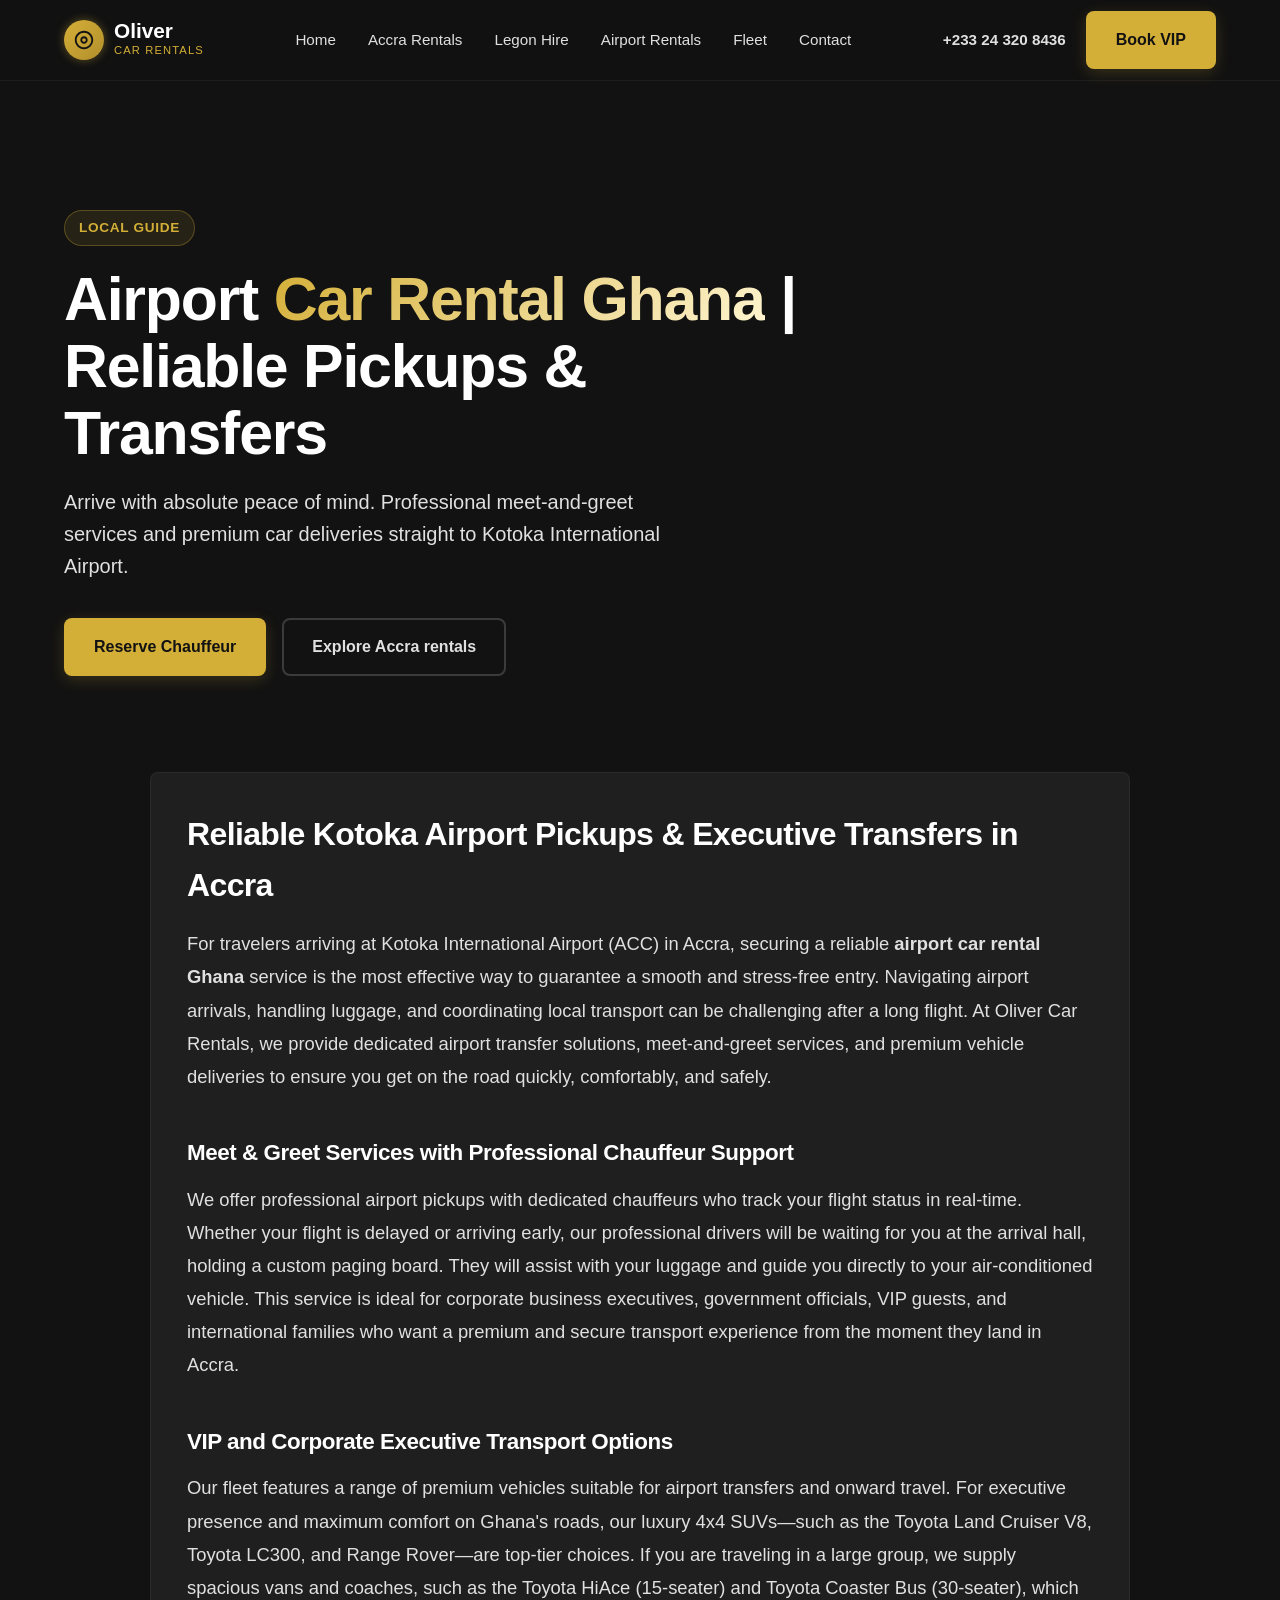
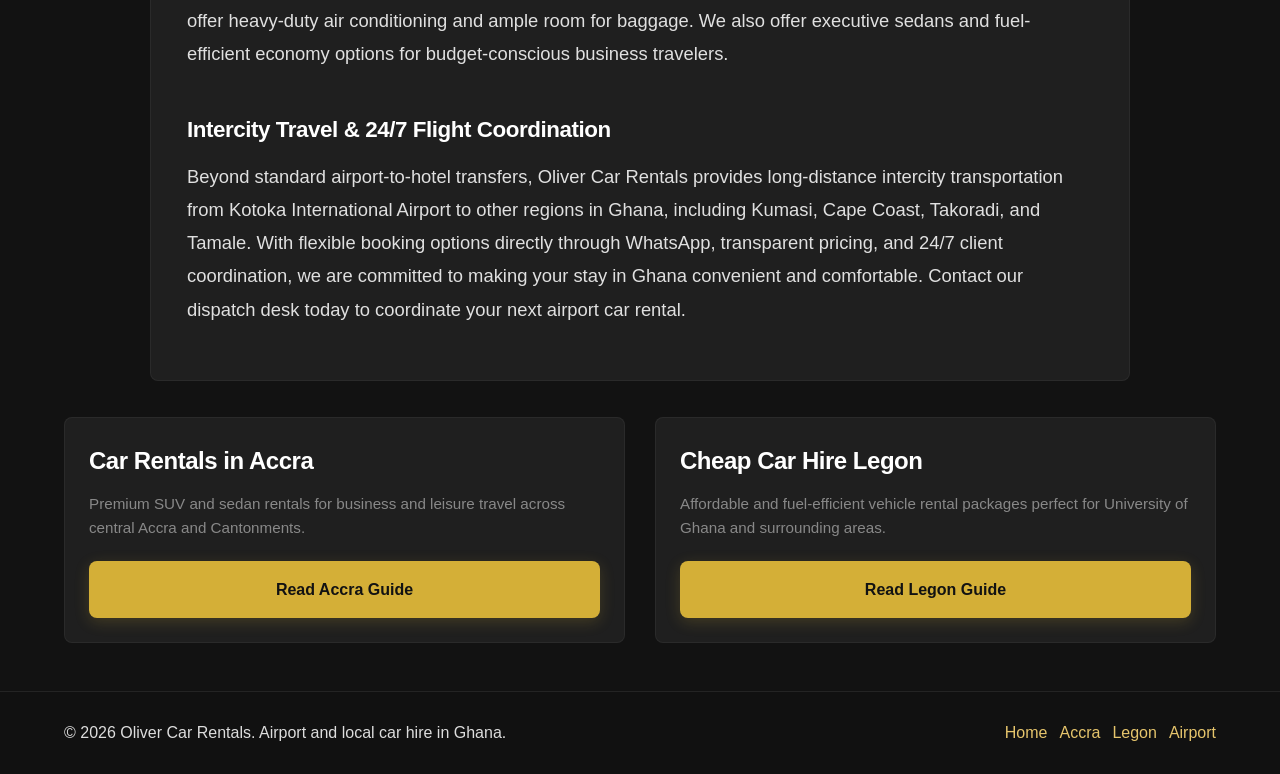
<file: airport-car-rental-ghana.html>
<!DOCTYPE html>
<html lang="en">
<head>
  <meta charset="UTF-8">
  <meta name="viewport" content="width=device-width, initial-scale=1.0">
  <title>Airport Car Rental Ghana | Airport Transfers & Pickups | Oliver Car Rentals</title>
  <meta name="description" content="Book airport car rental Ghana services. Oliver Car Rentals offers meet-and-greet airport pickups, Kotoka Airport transfers, and executive SUVs with 24/7 service.">
  <meta name="keywords" content="airport car rental Ghana, Accra airport transfer, Kotoka airport car hire, airport pickup Accra">
  <meta name="robots" content="index, follow">
  <link rel="canonical" href="https://olivercarrentals.com/airport-car-rental-ghana">
  <link rel="icon" href="https://olivercarrentals.com/favicon.png">
  <link rel="stylesheet" href="styles.css">
</head>
<body>
  <header id="header">
    <div class="nav-container">
      <a href="index.html" class="logo">
        <div class="logo-icon">
          <svg viewBox="0 0 24 24"><path d="M12 2C6.48 2 2 6.48 2 12s4.48 10 10 10 10-4.48 10-10S17.52 2 12 2zm0 18c-4.41 0-8-3.59-8-8s3.59-8 8-8 8 3.59 8 8-3.59 8-8 8zm0-12c-2.21 0-4 1.79-4 4s1.79 4 4 4 4-1.79 4-4-1.79-4-4-4zm0 6c-1.1 0-2-.9-2-2s.9-2 2-2 2 .9 2 2-.9 2-2 2z"/></svg>
        </div>
        <div class="logo-text"><span class="logo-name">Oliver</span><span class="logo-tag">Car Rentals</span></div>
      </a>
      <nav class="nav-links" id="navLinks">
        <a href="index.html" class="nav-link">Home</a>
        <a href="car-rental-accra.html" class="nav-link">Accra Rentals</a>
        <a href="cheap-car-hire-legon.html" class="nav-link">Legon Hire</a>
        <a href="airport-car-rental-ghana.html" class="nav-link">Airport Rentals</a>
        <a href="index.html#fleet" class="nav-link">Fleet</a>
        <a href="index.html#contact" class="nav-link">Contact</a>
      </nav>
      <div class="nav-cta-wrapper">
        <a href="tel:+233243208436" class="nav-phone">+233 24 320 8436</a>
        <a href="javascript:void(0)" class="btn btn-gold" onclick="handleGeneralWhatsAppInquiry('header')">Book VIP</a>
      </div>
      <button class="menu-toggle" id="menuToggle" aria-label="Toggle navigation menu"><span></span><span></span><span></span></button>
    </div>
  </header>

  <main style="padding-top: 110px;">
    <section id="hero" style="min-height: 70vh; padding-bottom: 32px;">
      <div class="hero-bg" style="background-image: linear-gradient(rgba(18,18,18,0.78), rgba(18,18,18,0.98)), url('https://images.unsplash.com/photo-1511919884226-fd3cad34687c?auto=format&fit=crop&q=80&w=1600');"></div>
      <div class="container">
        <div class="hero-content" style="max-width: 780px;">
          <div class="badge">Local Guide</div>
          <h1 class="hero-title">Airport <span>Car Rental Ghana</span> | Reliable Pickups & Transfers</h1>
          <p class="hero-tagline">Arrive with absolute peace of mind. Professional meet-and-greet services and premium car deliveries straight to Kotoka International Airport.</p>
          <div class="hero-actions">
            <a href="javascript:void(0)" class="btn btn-gold" onclick="handleGeneralWhatsAppInquiry('hero_vip')">Reserve Chauffeur</a>
            <a href="car-rental-accra.html" class="btn btn-outline">Explore Accra rentals</a>
          </div>
        </div>
      </div>
    </section>

    <section style="padding: 24px 0 48px;">
      <div class="container">
        <article class="fleet-card" style="max-width: 980px; margin: 0 auto; padding: 36px;">
          <h2 style="font-size: 2rem; margin-bottom: 16px; font-family:'Outfit',sans-serif; color:var(--text-primary);">Reliable Kotoka Airport Pickups & Executive Transfers in Accra</h2>
          <p class="about-text" style="margin-bottom: 18px;">
            For travelers arriving at Kotoka International Airport (ACC) in Accra, securing a reliable <strong>airport car rental Ghana</strong> service is the most effective way to guarantee a smooth and stress-free entry. Navigating airport arrivals, handling luggage, and coordinating local transport can be challenging after a long flight. At Oliver Car Rentals, we provide dedicated airport transfer solutions, meet-and-greet services, and premium vehicle deliveries to ensure you get on the road quickly, comfortably, and safely.
          </p>

          <h3 style="font-size: 1.4rem; margin: 24px 0 12px; font-family:'Outfit',sans-serif; color:var(--text-primary);">Meet & Greet Services with Professional Chauffeur Support</h3>
          <p class="about-text" style="margin-bottom: 18px;">
            We offer professional airport pickups with dedicated chauffeurs who track your flight status in real-time. Whether your flight is delayed or arriving early, our professional drivers will be waiting for you at the arrival hall, holding a custom paging board. They will assist with your luggage and guide you directly to your air-conditioned vehicle. This service is ideal for corporate business executives, government officials, VIP guests, and international families who want a premium and secure transport experience from the moment they land in Accra.
          </p>

          <h3 style="font-size: 1.4rem; margin: 24px 0 12px; font-family:'Outfit',sans-serif; color:var(--text-primary);">VIP and Corporate Executive Transport Options</h3>
          <p class="about-text" style="margin-bottom: 18px;">
            Our fleet features a range of premium vehicles suitable for airport transfers and onward travel. For executive presence and maximum comfort on Ghana's roads, our luxury 4x4 SUVs—such as the Toyota Land Cruiser V8, Toyota LC300, and Range Rover—are top-tier choices. If you are traveling in a large group, we supply spacious vans and coaches, such as the Toyota HiAce (15-seater) and Toyota Coaster Bus (30-seater), which offer heavy-duty air conditioning and ample room for baggage. We also offer executive sedans and fuel-efficient economy options for budget-conscious business travelers.
          </p>

          <h3 style="font-size: 1.4rem; margin: 24px 0 12px; font-family:'Outfit',sans-serif; color:var(--text-primary);">Intercity Travel & 24/7 Flight Coordination</h3>
          <p class="about-text" style="margin-bottom: 18px;">
            Beyond standard airport-to-hotel transfers, Oliver Car Rentals provides long-distance intercity transportation from Kotoka International Airport to other regions in Ghana, including Kumasi, Cape Coast, Takoradi, and Tamale. With flexible booking options directly through WhatsApp, transparent pricing, and 24/7 client coordination, we are committed to making your stay in Ghana convenient and comfortable. Contact our dispatch desk today to coordinate your next airport car rental.
          </p>
        </article>

        <div class="fleet-grid" style="margin-top: 36px;">
          <article class="fleet-card">
            <div class="fleet-card-body">
              <h3 class="fleet-title">Car Rentals in Accra</h3>
              <p class="fleet-desc">Premium SUV and sedan rentals for business and leisure travel across central Accra and Cantonments.</p>
              <a href="car-rental-accra.html" class="btn btn-gold">Read Accra Guide</a>
            </div>
          </article>
          <article class="fleet-card">
            <div class="fleet-card-body">
              <h3 class="fleet-title">Cheap Car Hire Legon</h3>
              <p class="fleet-desc">Affordable and fuel-efficient vehicle rental packages perfect for University of Ghana and surrounding areas.</p>
              <a href="cheap-car-hire-legon.html" class="btn btn-gold">Read Legon Guide</a>
            </div>
          </article>
        </div>
      </div>
    </section>
  </main>

  <footer style="background:#111;padding:28px 0;border-top:1px solid rgba(255,255,255,0.08);">
    <div class="container" style="display:flex;flex-wrap:wrap;justify-content:space-between;gap:12px;align-items:center;">
      <p style="color:#ddd;">© 2026 Oliver Car Rentals. Airport and local car hire in Ghana.</p>
      <nav style="display:flex;gap:12px;flex-wrap:wrap;">
        <a href="index.html" style="color:#e6c56c;text-decoration:none;">Home</a>
        <a href="car-rental-accra.html" style="color:#e6c56c;text-decoration:none;">Accra</a>
        <a href="cheap-car-hire-legon.html" style="color:#e6c56c;text-decoration:none;">Legon</a>
        <a href="airport-car-rental-ghana.html" style="color:#e6c56c;text-decoration:none;">Airport</a>
      </nav>
    </div>
  </footer>

  <script src="script.js"></script>
</body>
</html>
</file>
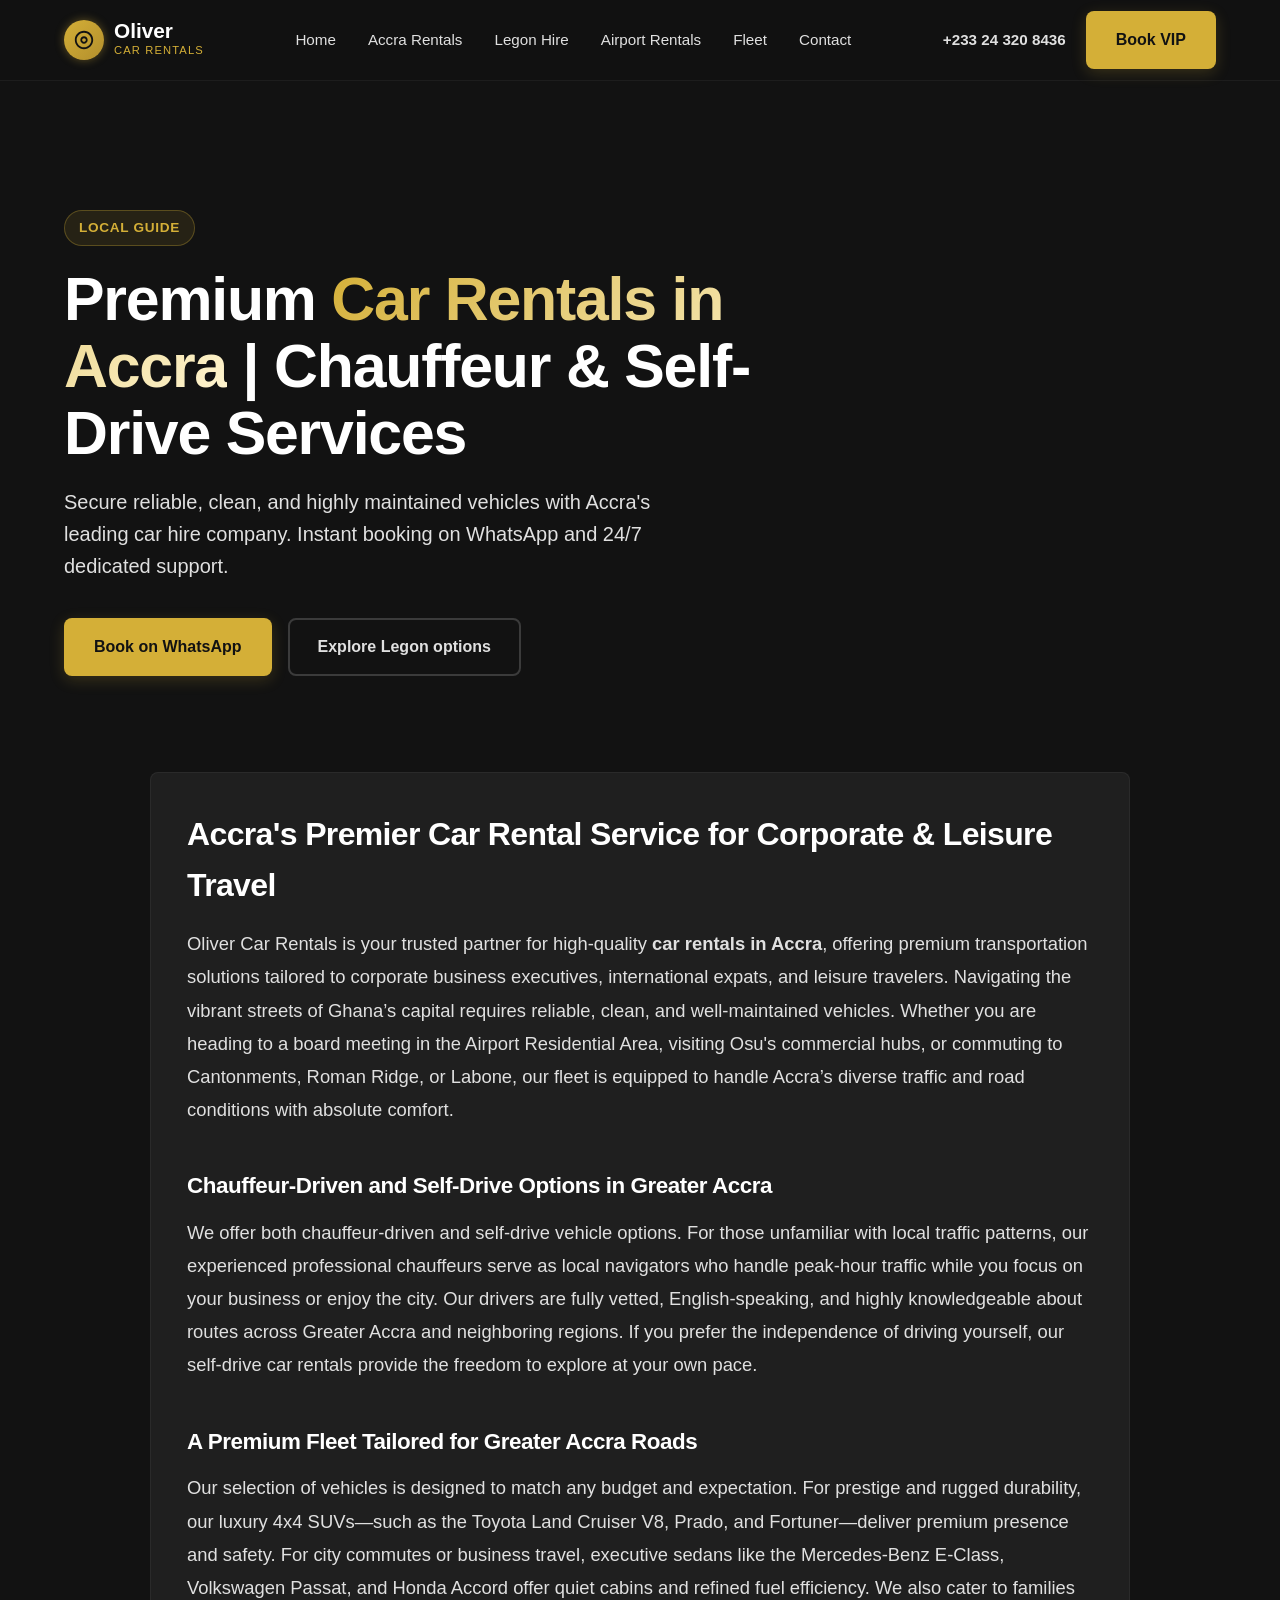
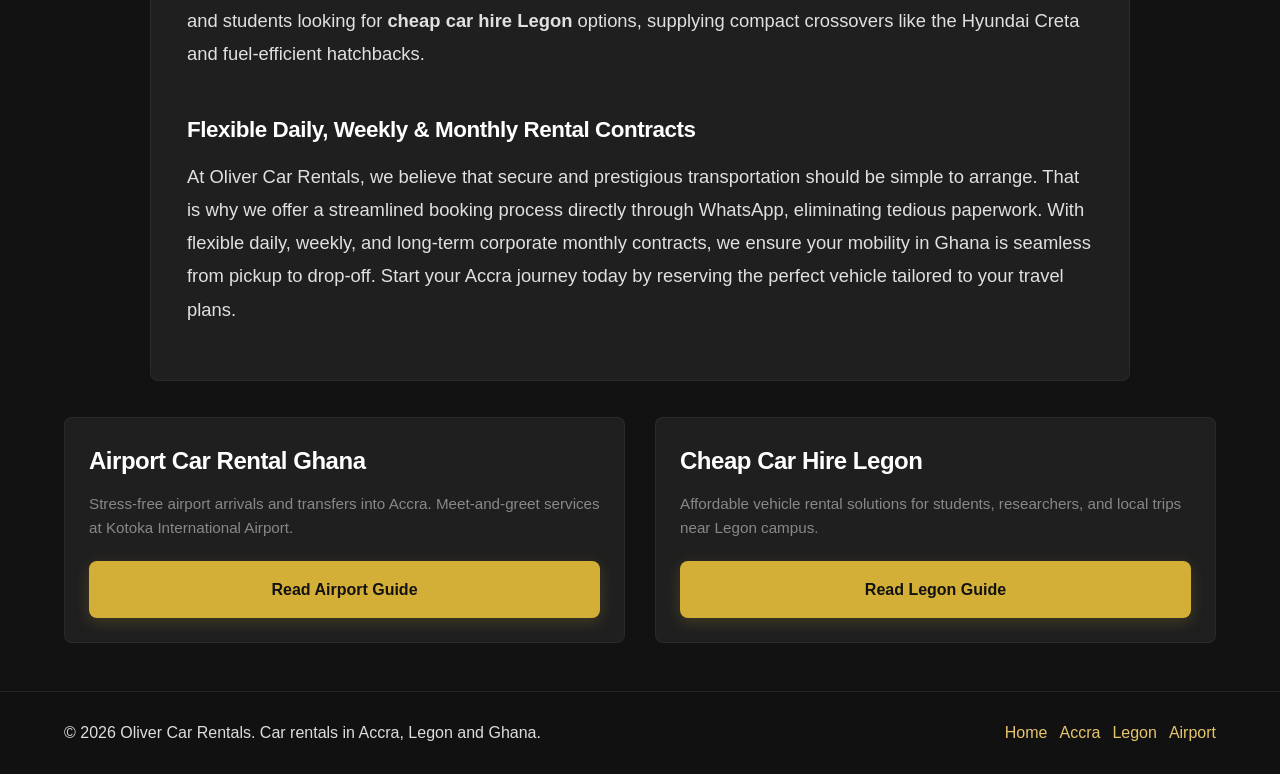
<file: car-rental-accra.html>
<!DOCTYPE html>
<html lang="en">
<head>
  <meta charset="UTF-8">
  <meta name="viewport" content="width=device-width, initial-scale=1.0">
  <title>Car Rentals in Accra | Reliable Chauffeur & Self-Drive | Oliver Car Rentals</title>
  <meta name="description" content="Looking for reliable car rentals in Accra? Oliver Car Rentals offers premium SUVs, executive sedans, and airport transfers in Greater Accra with 24/7 service.">
  <meta name="keywords" content="car rentals in Accra, car hire Accra, executive car rental Accra, rent a car in Accra">
  <meta name="robots" content="index, follow">
  <link rel="canonical" href="https://olivercarrentals.com/car-rental-accra">
  <link rel="icon" href="https://olivercarrentals.com/favicon.png">
  <link rel="stylesheet" href="styles.css">
</head>
<body>
  <header id="header">
    <div class="nav-container">
      <a href="index.html" class="logo">
        <div class="logo-icon">
          <svg viewBox="0 0 24 24"><path d="M12 2C6.48 2 2 6.48 2 12s4.48 10 10 10 10-4.48 10-10S17.52 2 12 2zm0 18c-4.41 0-8-3.59-8-8s3.59-8 8-8 8 3.59 8 8-3.59 8-8 8zm0-12c-2.21 0-4 1.79-4 4s1.79 4 4 4 4-1.79 4-4-1.79-4-4-4zm0 6c-1.1 0-2-.9-2-2s.9-2 2-2 2 .9 2 2-.9 2-2 2z"/></svg>
        </div>
        <div class="logo-text"><span class="logo-name">Oliver</span><span class="logo-tag">Car Rentals</span></div>
      </a>
      <nav class="nav-links" id="navLinks">
        <a href="index.html" class="nav-link">Home</a>
        <a href="car-rental-accra.html" class="nav-link">Accra Rentals</a>
        <a href="cheap-car-hire-legon.html" class="nav-link">Legon Hire</a>
        <a href="airport-car-rental-ghana.html" class="nav-link">Airport Rentals</a>
        <a href="index.html#fleet" class="nav-link">Fleet</a>
        <a href="index.html#contact" class="nav-link">Contact</a>
      </nav>
      <div class="nav-cta-wrapper">
        <a href="tel:+233243208436" class="nav-phone">+233 24 320 8436</a>
        <a href="javascript:void(0)" class="btn btn-gold" onclick="handleGeneralWhatsAppInquiry('header')">Book VIP</a>
      </div>
      <button class="menu-toggle" id="menuToggle" aria-label="Toggle navigation menu"><span></span><span></span><span></span></button>
    </div>
  </header>

  <main style="padding-top: 110px;">
    <section id="hero" style="min-height: 70vh; padding-bottom: 32px;">
      <div class="hero-bg" style="background-image: linear-gradient(rgba(18,18,18,0.78), rgba(18,18,18,0.98)), url('https://images.unsplash.com/photo-1503376780353-7e6692767b70?auto=format&fit=crop&q=80&w=1600');"></div>
      <div class="container">
        <div class="hero-content" style="max-width: 780px;">
          <div class="badge">Local Guide</div>
          <h1 class="hero-title">Premium <span>Car Rentals in Accra</span> | Chauffeur & Self-Drive Services</h1>
          <p class="hero-tagline">Secure reliable, clean, and highly maintained vehicles with Accra's leading car hire company. Instant booking on WhatsApp and 24/7 dedicated support.</p>
          <div class="hero-actions">
            <a href="javascript:void(0)" class="btn btn-gold" onclick="handleGeneralWhatsAppInquiry('hero_vip')">Book on WhatsApp</a>
            <a href="cheap-car-hire-legon.html" class="btn btn-outline">Explore Legon options</a>
          </div>
        </div>
      </div>
    </section>

    <section style="padding: 24px 0 48px;">
      <div class="container">
        <article class="fleet-card" style="max-width: 980px; margin: 0 auto; padding: 36px;">
          <h2 style="font-size: 2rem; margin-bottom: 16px; font-family:'Outfit',sans-serif; color:var(--text-primary);">Accra's Premier Car Rental Service for Corporate & Leisure Travel</h2>
          <p class="about-text" style="margin-bottom: 18px;">
            Oliver Car Rentals is your trusted partner for high-quality <strong>car rentals in Accra</strong>, offering premium transportation solutions tailored to corporate business executives, international expats, and leisure travelers. Navigating the vibrant streets of Ghana’s capital requires reliable, clean, and well-maintained vehicles. Whether you are heading to a board meeting in the Airport Residential Area, visiting Osu's commercial hubs, or commuting to Cantonments, Roman Ridge, or Labone, our fleet is equipped to handle Accra’s diverse traffic and road conditions with absolute comfort.
          </p>

          <h3 style="font-size: 1.4rem; margin: 24px 0 12px; font-family:'Outfit',sans-serif; color:var(--text-primary);">Chauffeur-Driven and Self-Drive Options in Greater Accra</h3>
          <p class="about-text" style="margin-bottom: 18px;">
            We offer both chauffeur-driven and self-drive vehicle options. For those unfamiliar with local traffic patterns, our experienced professional chauffeurs serve as local navigators who handle peak-hour traffic while you focus on your business or enjoy the city. Our drivers are fully vetted, English-speaking, and highly knowledgeable about routes across Greater Accra and neighboring regions. If you prefer the independence of driving yourself, our self-drive car rentals provide the freedom to explore at your own pace.
          </p>

          <h3 style="font-size: 1.4rem; margin: 24px 0 12px; font-family:'Outfit',sans-serif; color:var(--text-primary);">A Premium Fleet Tailored for Greater Accra Roads</h3>
          <p class="about-text" style="margin-bottom: 18px;">
            Our selection of vehicles is designed to match any budget and expectation. For prestige and rugged durability, our luxury 4x4 SUVs—such as the Toyota Land Cruiser V8, Prado, and Fortuner—deliver premium presence and safety. For city commutes or business travel, executive sedans like the Mercedes-Benz E-Class, Volkswagen Passat, and Honda Accord offer quiet cabins and refined fuel efficiency. We also cater to families and students looking for <strong>cheap car hire Legon</strong> options, supplying compact crossovers like the Hyundai Creta and fuel-efficient hatchbacks.
          </p>

          <h3 style="font-size: 1.4rem; margin: 24px 0 12px; font-family:'Outfit',sans-serif; color:var(--text-primary);">Flexible Daily, Weekly & Monthly Rental Contracts</h3>
          <p class="about-text" style="margin-bottom: 18px;">
            At Oliver Car Rentals, we believe that secure and prestigious transportation should be simple to arrange. That is why we offer a streamlined booking process directly through WhatsApp, eliminating tedious paperwork. With flexible daily, weekly, and long-term corporate monthly contracts, we ensure your mobility in Ghana is seamless from pickup to drop-off. Start your Accra journey today by reserving the perfect vehicle tailored to your travel plans.
          </p>
        </article>

        <div class="fleet-grid" style="margin-top: 36px;">
          <article class="fleet-card">
            <div class="fleet-card-body">
              <h3 class="fleet-title">Airport Car Rental Ghana</h3>
              <p class="fleet-desc">Stress-free airport arrivals and transfers into Accra. Meet-and-greet services at Kotoka International Airport.</p>
              <a href="airport-car-rental-ghana.html" class="btn btn-gold">Read Airport Guide</a>
            </div>
          </article>
          <article class="fleet-card">
            <div class="fleet-card-body">
              <h3 class="fleet-title">Cheap Car Hire Legon</h3>
              <p class="fleet-desc">Affordable vehicle rental solutions for students, researchers, and local trips near Legon campus.</p>
              <a href="cheap-car-hire-legon.html" class="btn btn-gold">Read Legon Guide</a>
            </div>
          </article>
        </div>
      </div>
    </section>
  </main>

  <footer style="background:#111;padding:28px 0;border-top:1px solid rgba(255,255,255,0.08);">
    <div class="container" style="display:flex;flex-wrap:wrap;justify-content:space-between;gap:12px;align-items:center;">
      <p style="color:#ddd;">© 2026 Oliver Car Rentals. Car rentals in Accra, Legon and Ghana.</p>
      <nav style="display:flex;gap:12px;flex-wrap:wrap;">
        <a href="index.html" style="color:#e6c56c;text-decoration:none;">Home</a>
        <a href="car-rental-accra.html" style="color:#e6c56c;text-decoration:none;">Accra</a>
        <a href="cheap-car-hire-legon.html" style="color:#e6c56c;text-decoration:none;">Legon</a>
        <a href="airport-car-rental-ghana.html" style="color:#e6c56c;text-decoration:none;">Airport</a>
      </nav>
    </div>
  </footer>

  <script src="script.js"></script>
</body>
</html>
</file>
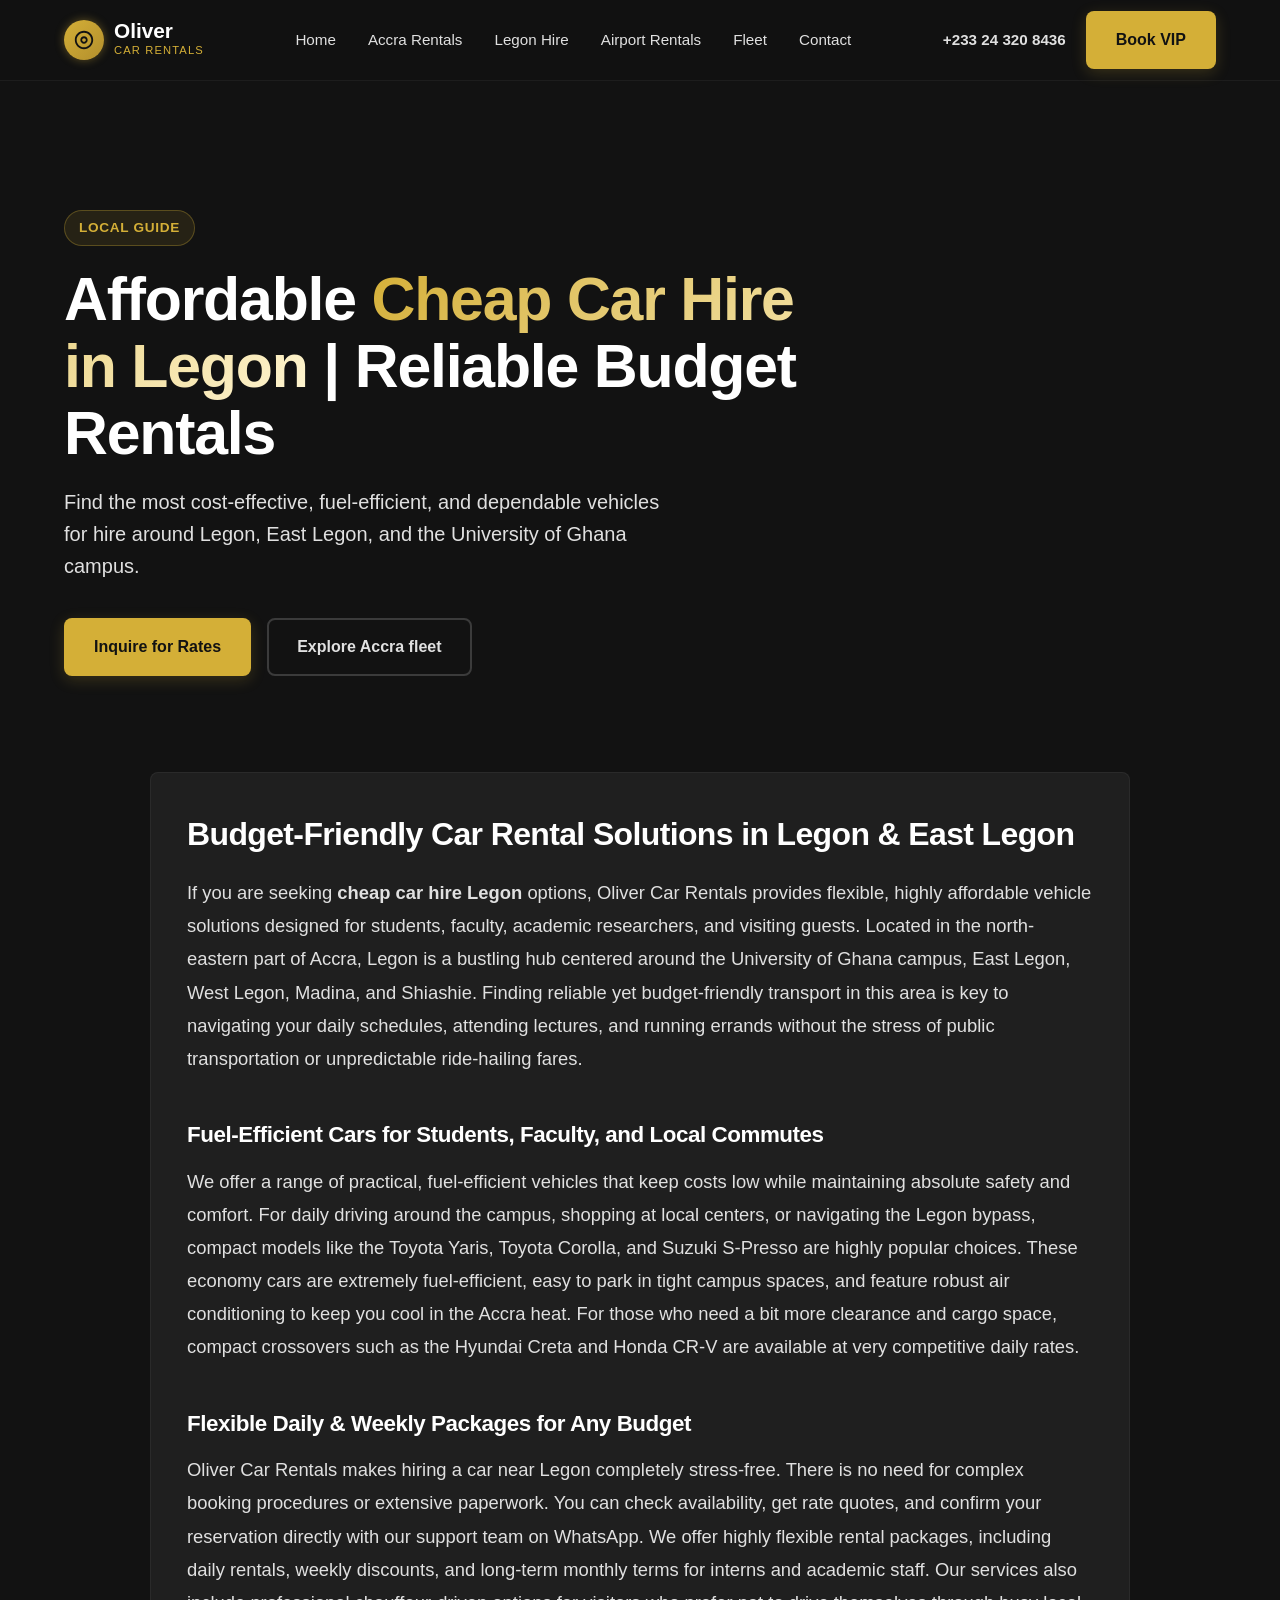
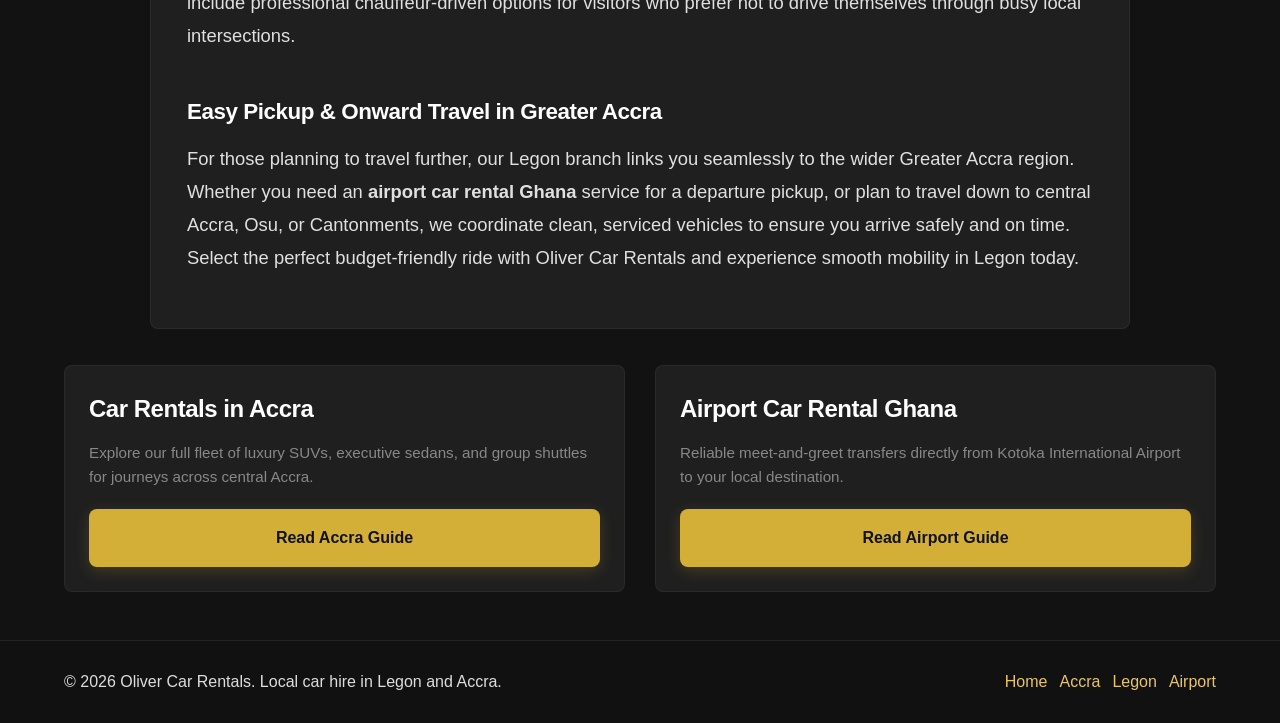
<file: cheap-car-hire-legon.html>
<!DOCTYPE html>
<html lang="en">
<head>
  <meta charset="UTF-8">
  <meta name="viewport" content="width=device-width, initial-scale=1.0">
  <title>Cheap Car Hire Legon | Affordable Car Rentals | Oliver Car Rentals</title>
  <meta name="description" content="Looking for cheap car hire in Legon? Oliver Car Rentals offers affordable, fuel-efficient economy cars, SUVs, and professional service near East Legon and Madina.">
  <meta name="keywords" content="cheap car hire Legon, car rental Legon, budget car hire Accra, rent a car in Legon">
  <meta name="robots" content="index, follow">
  <link rel="canonical" href="https://olivercarrentals.com/cheap-car-hire-legon">
  <link rel="icon" href="https://olivercarrentals.com/favicon.png">
  <link rel="stylesheet" href="styles.css">
</head>
<body>
  <header id="header">
    <div class="nav-container">
      <a href="index.html" class="logo">
        <div class="logo-icon">
          <svg viewBox="0 0 24 24"><path d="M12 2C6.48 2 2 6.48 2 12s4.48 10 10 10 10-4.48 10-10S17.52 2 12 2zm0 18c-4.41 0-8-3.59-8-8s3.59-8 8-8 8 3.59 8 8-3.59 8-8 8zm0-12c-2.21 0-4 1.79-4 4s1.79 4 4 4 4-1.79 4-4-1.79-4-4-4zm0 6c-1.1 0-2-.9-2-2s.9-2 2-2 2 .9 2 2-.9 2-2 2z"/></svg>
        </div>
        <div class="logo-text"><span class="logo-name">Oliver</span><span class="logo-tag">Car Rentals</span></div>
      </a>
      <nav class="nav-links" id="navLinks">
        <a href="index.html" class="nav-link">Home</a>
        <a href="car-rental-accra.html" class="nav-link">Accra Rentals</a>
        <a href="cheap-car-hire-legon.html" class="nav-link">Legon Hire</a>
        <a href="airport-car-rental-ghana.html" class="nav-link">Airport Rentals</a>
        <a href="index.html#fleet" class="nav-link">Fleet</a>
        <a href="index.html#contact" class="nav-link">Contact</a>
      </nav>
      <div class="nav-cta-wrapper">
        <a href="tel:+233243208436" class="nav-phone">+233 24 320 8436</a>
        <a href="javascript:void(0)" class="btn btn-gold" onclick="handleGeneralWhatsAppInquiry('header')">Book VIP</a>
      </div>
      <button class="menu-toggle" id="menuToggle" aria-label="Toggle navigation menu"><span></span><span></span><span></span></button>
    </div>
  </header>

  <main style="padding-top: 110px;">
    <section id="hero" style="min-height: 70vh; padding-bottom: 32px;">
      <div class="hero-bg" style="background-image: linear-gradient(rgba(18,18,18,0.78), rgba(18,18,18,0.98)), url('https://images.unsplash.com/photo-1494976388531-d1058494cdd8?auto=format&fit=crop&q=80&w=1600');"></div>
      <div class="container">
        <div class="hero-content" style="max-width: 780px;">
          <div class="badge">Local Guide</div>
          <h1 class="hero-title">Affordable <span>Cheap Car Hire in Legon</span> | Reliable Budget Rentals</h1>
          <p class="hero-tagline">Find the most cost-effective, fuel-efficient, and dependable vehicles for hire around Legon, East Legon, and the University of Ghana campus.</p>
          <div class="hero-actions">
            <a href="javascript:void(0)" class="btn btn-gold" onclick="handleGeneralWhatsAppInquiry('hero_vip')">Inquire for Rates</a>
            <a href="car-rental-accra.html" class="btn btn-outline">Explore Accra fleet</a>
          </div>
        </div>
      </div>
    </section>

    <section style="padding: 24px 0 48px;">
      <div class="container">
        <article class="fleet-card" style="max-width: 980px; margin: 0 auto; padding: 36px;">
          <h2 style="font-size: 2rem; margin-bottom: 16px; font-family:'Outfit',sans-serif; color:var(--text-primary);">Budget-Friendly Car Rental Solutions in Legon & East Legon</h2>
          <p class="about-text" style="margin-bottom: 18px;">
            If you are seeking <strong>cheap car hire Legon</strong> options, Oliver Car Rentals provides flexible, highly affordable vehicle solutions designed for students, faculty, academic researchers, and visiting guests. Located in the north-eastern part of Accra, Legon is a bustling hub centered around the University of Ghana campus, East Legon, West Legon, Madina, and Shiashie. Finding reliable yet budget-friendly transport in this area is key to navigating your daily schedules, attending lectures, and running errands without the stress of public transportation or unpredictable ride-hailing fares.
          </p>

          <h3 style="font-size: 1.4rem; margin: 24px 0 12px; font-family:'Outfit',sans-serif; color:var(--text-primary);">Fuel-Efficient Cars for Students, Faculty, and Local Commutes</h3>
          <p class="about-text" style="margin-bottom: 18px;">
            We offer a range of practical, fuel-efficient vehicles that keep costs low while maintaining absolute safety and comfort. For daily driving around the campus, shopping at local centers, or navigating the Legon bypass, compact models like the Toyota Yaris, Toyota Corolla, and Suzuki S-Presso are highly popular choices. These economy cars are extremely fuel-efficient, easy to park in tight campus spaces, and feature robust air conditioning to keep you cool in the Accra heat. For those who need a bit more clearance and cargo space, compact crossovers such as the Hyundai Creta and Honda CR-V are available at very competitive daily rates.
          </p>

          <h3 style="font-size: 1.4rem; margin: 24px 0 12px; font-family:'Outfit',sans-serif; color:var(--text-primary);">Flexible Daily & Weekly Packages for Any Budget</h3>
          <p class="about-text" style="margin-bottom: 18px;">
            Oliver Car Rentals makes hiring a car near Legon completely stress-free. There is no need for complex booking procedures or extensive paperwork. You can check availability, get rate quotes, and confirm your reservation directly with our support team on WhatsApp. We offer highly flexible rental packages, including daily rentals, weekly discounts, and long-term monthly terms for interns and academic staff. Our services also include professional chauffeur-driven options for visitors who prefer not to drive themselves through busy local intersections.
          </p>

          <h3 style="font-size: 1.4rem; margin: 24px 0 12px; font-family:'Outfit',sans-serif; color:var(--text-primary);">Easy Pickup & Onward Travel in Greater Accra</h3>
          <p class="about-text" style="margin-bottom: 18px;">
            For those planning to travel further, our Legon branch links you seamlessly to the wider Greater Accra region. Whether you need an <strong>airport car rental Ghana</strong> service for a departure pickup, or plan to travel down to central Accra, Osu, or Cantonments, we coordinate clean, serviced vehicles to ensure you arrive safely and on time. Select the perfect budget-friendly ride with Oliver Car Rentals and experience smooth mobility in Legon today.
          </p>
        </article>

        <div class="fleet-grid" style="margin-top: 36px;">
          <article class="fleet-card">
            <div class="fleet-card-body">
              <h3 class="fleet-title">Car Rentals in Accra</h3>
              <p class="fleet-desc">Explore our full fleet of luxury SUVs, executive sedans, and group shuttles for journeys across central Accra.</p>
              <a href="car-rental-accra.html" class="btn btn-gold">Read Accra Guide</a>
            </div>
          </article>
          <article class="fleet-card">
            <div class="fleet-card-body">
              <h3 class="fleet-title">Airport Car Rental Ghana</h3>
              <p class="fleet-desc">Reliable meet-and-greet transfers directly from Kotoka International Airport to your local destination.</p>
              <a href="airport-car-rental-ghana.html" class="btn btn-gold">Read Airport Guide</a>
            </div>
          </article>
        </div>
      </div>
    </section>
  </main>

  <footer style="background:#111;padding:28px 0;border-top:1px solid rgba(255,255,255,0.08);">
    <div class="container" style="display:flex;flex-wrap:wrap;justify-content:space-between;gap:12px;align-items:center;">
      <p style="color:#ddd;">© 2026 Oliver Car Rentals. Local car hire in Legon and Accra.</p>
      <nav style="display:flex;gap:12px;flex-wrap:wrap;">
        <a href="index.html" style="color:#e6c56c;text-decoration:none;">Home</a>
        <a href="car-rental-accra.html" style="color:#e6c56c;text-decoration:none;">Accra</a>
        <a href="cheap-car-hire-legon.html" style="color:#e6c56c;text-decoration:none;">Legon</a>
        <a href="airport-car-rental-ghana.html" style="color:#e6c56c;text-decoration:none;">Airport</a>
      </nav>
    </div>
  </footer>

  <script src="script.js"></script>
</body>
</html>
</file>
<file: styles.css>
:root {
  --bg-primary: #121212;
  --bg-secondary: #1A1A1A;
  --bg-card: #1F1F1F;
  --text-primary: #FFFFFF;
  --text-secondary: #E0E0E0;
  --text-muted: #888888;
  --accent-gold: #D4AF37;
  --accent-gold-rgb: 212, 175, 55;
  --whatsapp-green: #25D366;
  --whatsapp-green-hover: #128C7E;
  --transition-speed: 0.35s;
  --border-radius: 8px;
}

* {
  box-sizing: border-box;
  margin: 0;
  padding: 0;
  scroll-behavior: smooth;
}

body {
  background-color: var(--bg-primary);
  color: var(--text-secondary);
  font-family: 'Inter', sans-serif;
  line-height: 1.6;
  overflow-x: hidden;
}

h1, h2, h3, h4 {
  font-family: 'Outfit', sans-serif;
  color: var(--text-primary);
  font-weight: 700;
  letter-spacing: -0.02em;
}

/* Scrollbar Styling */
::-webkit-scrollbar {
  width: 10px;
}
::-webkit-scrollbar-track {
  background: var(--bg-primary);
}
::-webkit-scrollbar-thumb {
  background: var(--bg-secondary);
  border: 2px solid var(--bg-primary);
  border-radius: 5px;
}
::-webkit-scrollbar-thumb:hover {
  background: var(--accent-gold);
}

/* -------------------------------------------------------------
   2. TYPOGRAPHY & UTILITY CLASSES
   ------------------------------------------------------------- */
.container {
  width: 100%;
  max-width: 1200px;
  margin: 0 auto;
  padding: 0 24px;
}

.section-title {
  font-size: 2.5rem;
  text-align: center;
  margin-bottom: 12px;
  position: relative;
  padding-bottom: 16px;
}

.section-title::after {
  content: '';
  position: absolute;
  bottom: 0;
  left: 50%;
  transform: translateX(-50%);
  width: 60px;
  height: 3px;
  background-color: var(--accent-gold);
  border-radius: 2px;
  box-shadow: 0 0 8px rgba(var(--accent-gold-rgb), 0.6);
}

.section-subtitle {
  text-align: center;
  color: var(--text-muted);
  max-width: 600px;
  margin: 0 auto 50px;
  font-size: 1.1rem;
}

/* Buttons & CTAs */
.btn {
  display: inline-flex;
  align-items: center;
  justify-content: center;
  gap: 10px;
  padding: 14px 28px;
  font-family: 'Outfit', sans-serif;
  font-size: 1rem;
  font-weight: 600;
  text-decoration: none;
  border-radius: var(--border-radius);
  cursor: pointer;
  transition: all var(--transition-speed) cubic-bezier(0.4, 0, 0.2, 1);
  border: 2px solid transparent;
}

.btn-gold {
  background-color: var(--accent-gold);
  color: var(--bg-primary);
  box-shadow: 0 4px 15px rgba(var(--accent-gold-rgb), 0.2);
}

.btn-gold:hover {
  background-color: transparent;
  color: var(--accent-gold);
  border-color: var(--accent-gold);
  box-shadow: 0 0 20px rgba(var(--accent-gold-rgb), 0.5);
  transform: translateY(-2px);
}

.btn-outline {
  background-color: transparent;
  color: var(--text-secondary);
  border: 2px solid rgba(224, 224, 224, 0.2);
}

.btn-outline:hover {
  border-color: var(--accent-gold);
  color: var(--accent-gold);
  box-shadow: 0 0 15px rgba(var(--accent-gold-rgb), 0.3);
  transform: translateY(-2px);
}

.badge {
  display: inline-flex;
  align-items: center;
  background: rgba(var(--accent-gold-rgb), 0.1);
  border: 1px solid rgba(var(--accent-gold-rgb), 0.3);
  color: var(--accent-gold);
  padding: 6px 14px;
  border-radius: 50px;
  font-size: 0.85rem;
  font-weight: 600;
  text-transform: uppercase;
  letter-spacing: 0.05em;
  margin-bottom: 20px;
}

/* -------------------------------------------------------------
   3. NAVIGATION HEADER
   ------------------------------------------------------------- */
header {
  position: fixed;
  top: 0;
  left: 0;
  width: 100%;
  z-index: 1000;
  background: rgba(18, 18, 18, 0.85);
  backdrop-filter: blur(12px);
  -webkit-backdrop-filter: blur(12px);
  border-bottom: 1px solid rgba(255, 255, 255, 0.05);
  transition: all 0.3s ease;
}

header.scrolled {
  background: rgba(18, 18, 18, 0.95);
  box-shadow: 0 10px 30px rgba(0, 0, 0, 0.5);
}

.nav-container {
  display: flex;
  justify-content: space-between;
  align-items: center;
  height: 80px;
  padding: 0 24px;
  max-width: 1200px;
  margin: 0 auto;
}

.logo {
  display: flex;
  align-items: center;
  gap: 10px;
  text-decoration: none;
}

.logo-icon {
  width: 40px;
  height: 40px;
  background: linear-gradient(135deg, var(--accent-gold), #b38f2d);
  border-radius: 50%;
  display: flex;
  align-items: center;
  justify-content: center;
  box-shadow: 0 0 10px rgba(var(--accent-gold-rgb), 0.4);
}

.logo-icon svg {
  width: 22px;
  height: 22px;
  fill: var(--bg-primary);
}

.logo-text {
  display: flex;
  flex-direction: column;
}

.logo-name {
  font-size: 1.3rem;
  font-weight: 800;
  color: var(--text-primary);
  line-height: 1.1;
}

.logo-tag {
  font-size: 0.7rem;
  color: var(--accent-gold);
  letter-spacing: 0.1em;
  text-transform: uppercase;
  font-weight: 500;
}

.nav-links {
  display: flex;
  align-items: center;
  gap: 32px;
}

.nav-link {
  text-decoration: none;
  color: var(--text-secondary);
  font-weight: 500;
  font-size: 0.95rem;
  transition: color 0.3s ease;
  position: relative;
}

.nav-link:hover {
  color: var(--accent-gold);
}

.nav-link::after {
  content: '';
  position: absolute;
  bottom: -6px;
  left: 0;
  width: 0;
  height: 2px;
  background-color: var(--accent-gold);
  transition: width 0.3s ease;
}

.nav-link:hover::after {
  width: 100%;
}

.nav-cta-wrapper {
  display: flex;
  align-items: center;
  gap: 20px;
}

.nav-phone {
  display: flex;
  align-items: center;
  gap: 8px;
  text-decoration: none;
  color: var(--text-secondary);
  font-weight: 600;
  font-size: 0.95rem;
  transition: color 0.3s ease;
}

.nav-phone:hover {
  color: var(--accent-gold);
}

.nav-phone svg {
  width: 18px;
  height: 18px;
  fill: var(--accent-gold);
}

/* Hamburger Menu */
.menu-toggle {
  display: none;
  background: none;
  border: none;
  cursor: pointer;
  padding: 4px;
}

.menu-toggle span {
  display: block;
  width: 24px;
  height: 2px;
  background-color: var(--text-primary);
  margin: 5px 0;
  transition: all 0.3s ease;
}

/* -------------------------------------------------------------
   4. HERO SECTION
   ------------------------------------------------------------- */
#hero {
  position: relative;
  min-height: 100vh;
  display: flex;
  align-items: center;
  padding-top: 100px;
  padding-bottom: 60px;
  overflow: hidden;
}

.hero-bg {
  position: absolute;
  top: 0;
  left: 0;
  width: 100%;
  height: 100%;
  background-image: linear-gradient(rgba(18, 18, 18, 0.75), var(--bg-primary)), 
                    url('https://images.unsplash.com/photo-1617788138017-80ad40651399?auto=format&fit=crop&q=80&w=1920');
  background-size: cover;
  background-position: center;
  z-index: -1;
}

/* Soft glowing radial background */
.hero-glow {
  position: absolute;
  top: 20%;
  right: 10%;
  width: 400px;
  height: 400px;
  background: radial-gradient(circle, rgba(212, 175, 55, 0.15) 0%, transparent 70%);
  z-index: -1;
  filter: blur(40px);
  pointer-events: none;
}

.hero-content {
  max-width: 700px;
}

.hero-title {
  font-size: 3.8rem;
  line-height: 1.1;
  margin-bottom: 20px;
}

.hero-title span {
  background: linear-gradient(135deg, var(--accent-gold) 0%, #FFF5D1 100%);
  -webkit-background-clip: text;
  -webkit-text-fill-color: transparent;
}

.hero-tagline {
  font-size: 1.25rem;
  color: var(--text-secondary);
  margin-bottom: 36px;
  max-width: 600px;
  font-weight: 300;
}

.hero-actions {
  display: flex;
  flex-wrap: wrap;
  gap: 16px;
  margin-bottom: 40px;
}

/* Trust indicators directly in Hero */
.hero-trust {
  display: flex;
  align-items: center;
  gap: 24px;
  border-top: 1px solid rgba(255, 255, 255, 0.08);
  padding-top: 30px;
}

.trust-stat {
  display: flex;
  align-items: center;
  gap: 8px;
}

.trust-number {
  font-family: 'Outfit', sans-serif;
  font-size: 2.2rem;
  font-weight: 800;
  color: var(--accent-gold);
  line-height: 1;
}

.trust-text {
  font-size: 0.85rem;
  color: var(--text-muted);
  text-transform: uppercase;
  letter-spacing: 0.05em;
  line-height: 1.2;
}

.google-badge {
  display: flex;
  align-items: center;
  gap: 10px;
  background: rgba(255, 255, 255, 0.02);
  border: 1px solid rgba(255, 255, 255, 0.05);
  padding: 10px 16px;
  border-radius: 4px;
}

.google-badge svg {
  width: 20px;
  height: 20px;
}

.rating-stars {
  color: var(--accent-gold);
  font-size: 1rem;
  letter-spacing: 0.1em;
}

.rating-score {
  font-weight: 700;
  color: var(--text-primary);
}

/* -------------------------------------------------------------
   5. ABOUT SECTION
   ------------------------------------------------------------- */
#about {
  padding: 120px 0;
  background-color: var(--bg-secondary);
  position: relative;
}

.about-wrapper {
  display: grid;
  grid-template-columns: 1.1fr 0.9fr;
  gap: 60px;
  align-items: center;
}

.about-info-panel {
  position: relative;
}

.about-text {
  font-size: 1.15rem;
  color: var(--text-secondary);
  line-height: 1.8;
  margin-bottom: 24px;
}

.about-highlights {
  display: grid;
  grid-template-columns: 1fr 1fr;
  gap: 20px;
  margin-top: 36px;
}

.about-item {
  display: flex;
  gap: 12px;
  align-items: flex-start;
}

.about-item-icon {
  background: rgba(var(--accent-gold-rgb), 0.1);
  border-radius: 50%;
  min-width: 36px;
  height: 36px;
  display: flex;
  align-items: center;
  justify-content: center;
  border: 1px solid rgba(var(--accent-gold-rgb), 0.2);
}

.about-item-icon svg {
  width: 16px;
  height: 16px;
  fill: var(--accent-gold);
}

.about-item-title {
  font-family: 'Outfit', sans-serif;
  font-weight: 600;
  color: var(--text-primary);
  font-size: 1rem;
  margin-bottom: 4px;
}

.about-item-desc {
  font-size: 0.85rem;
  color: var(--text-muted);
}

.about-visual-panel {
  position: relative;
  border-radius: var(--border-radius);
  overflow: hidden;
  box-shadow: 0 20px 40px rgba(0, 0, 0, 0.4);
  aspect-ratio: 4 / 3;
}

.about-img-overlay {
  position: absolute;
  top: 0;
  left: 0;
  width: 100%;
  height: 100%;
  background: linear-gradient(to top, var(--bg-secondary), transparent);
}

.about-visual-panel img {
  width: 100%;
  height: 100%;
  object-fit: cover;
  transition: transform var(--transition-speed) ease;
}

.about-visual-panel:hover img {
  transform: scale(1.05);
}

/* -------------------------------------------------------------
   6. FLEET / VEHICLES SECTION
   ------------------------------------------------------------- */
#fleet {
  padding: 120px 0;
  background-color: var(--bg-primary);
}

.fleet-grid {
  display: grid;
  grid-template-columns: repeat(auto-fit, minmax(min(100%, 280px), 1fr));
  gap: 30px;
}

.fleet-card {
  background-color: var(--bg-card);
  border-radius: var(--border-radius);
  overflow: hidden;
  border: 1px solid rgba(255, 255, 255, 0.05);
  transition: all var(--transition-speed) ease;
  display: flex;
  flex-direction: column;
  height: 100%;
  min-width: 0;
}

.fleet-card:hover {
  transform: translateY(-8px);
  border-color: rgba(var(--accent-gold-rgb), 0.3);
  box-shadow: 0 15px 30px rgba(0, 0, 0, 0.4);
}

.fleet-img-container {
  position: relative;
  height: 220px;
  overflow: hidden;
  background-color: #161616;
}

.fleet-img-placeholder {
  width: 100%;
  height: 100%;
  display: flex;
  align-items: center;
  justify-content: center;
  position: relative;
}

.fleet-img-placeholder img {
  width: 100%;
  height: 100%;
  object-fit: cover;
  filter: brightness(0.7);
  transition: transform var(--transition-speed) ease;
}

.fleet-card:hover .fleet-img-placeholder img {
  transform: scale(1.05);
  filter: brightness(0.9);
}

.fleet-img-overlay {
  position: absolute;
  bottom: 0;
  left: 0;
  width: 100%;
  padding: 20px;
  background: linear-gradient(to top, rgba(31, 31, 31, 1), rgba(31, 31, 31, 0));
  display: flex;
  justify-content: space-between;
  align-items: flex-end;
}

.fleet-category-badge {
  background: rgba(var(--accent-gold-rgb), 0.15);
  border: 1px solid var(--accent-gold);
  color: var(--accent-gold);
  font-size: 0.75rem;
  text-transform: uppercase;
  font-weight: 600;
  padding: 4px 10px;
  border-radius: 4px;
}

.fleet-card-body {
  padding: 24px;
  flex-grow: 1;
  display: flex;
  flex-direction: column;
}

.fleet-title {
  font-size: 1.5rem;
  margin-bottom: 12px;
}

.fleet-desc {
  font-size: 0.95rem;
  color: var(--text-muted);
  margin-bottom: 20px;
  flex-grow: 1;
}

.fleet-specs {
  list-style: none;
  border-top: 1px solid rgba(255, 255, 255, 0.05);
  border-bottom: 1px solid rgba(255, 255, 255, 0.05);
  padding: 16px 0;
  margin-bottom: 24px;
  display: grid;
  grid-template-columns: 1fr 1fr;
  gap: 10px;
}

.fleet-spec-item {
  display: flex;
  align-items: center;
  gap: 8px;
  font-size: 0.85rem;
  color: var(--text-secondary);
  min-width: 0;
}

.fleet-spec-item svg {
  width: 14px;
  height: 14px;
  fill: var(--accent-gold);
}

.fleet-cta {
  width: 100%;
  text-align: center;
  padding: 12px 20px;
  font-size: 0.95rem;
  border-radius: 6px;
}

.fleet-note {
  text-align: center;
  background-color: var(--bg-card);
  border: 1px dashed rgba(var(--accent-gold-rgb), 0.25);
  padding: 20px;
  border-radius: var(--border-radius);
  margin-top: 40px;
  max-width: 700px;
  margin-left: auto;
  margin-right: auto;
}

.fleet-note p {
  font-size: 1rem;
  color: var(--text-secondary);
  display: flex;
  align-items: center;
  justify-content: center;
  gap: 10px;
}

.fleet-note svg {
  width: 20px;
  height: 20px;
  fill: var(--accent-gold);
}

.fleet-note a {
  color: var(--accent-gold);
  text-decoration: none;
  font-weight: 700;
  transition: text-shadow 0.3s ease;
}

.fleet-note a:hover {
  text-shadow: 0 0 10px rgba(var(--accent-gold-rgb), 0.4);
}

/* -------------------------------------------------------------
   7. WHY CHOOSE US SECTION
   ------------------------------------------------------------- */
#why-choose-us {
  padding: 120px 0;
  background-color: var(--bg-secondary);
  position: relative;
}

.why-grid {
  display: grid;
  grid-template-columns: repeat(auto-fit, minmax(280px, 1fr));
  gap: 30px;
}

.why-card {
  background-color: var(--bg-card);
  border: 1px solid rgba(255, 255, 255, 0.03);
  padding: 36px 28px;
  border-radius: var(--border-radius);
  transition: all var(--transition-speed) ease;
  position: relative;
  overflow: hidden;
}

.why-card::before {
  content: '';
  position: absolute;
  top: 0;
  left: 0;
  width: 3px;
  height: 0;
  background-color: var(--accent-gold);
  transition: height 0.3s ease;
}

.why-card:hover {
  transform: translateY(-5px);
  box-shadow: 0 15px 30px rgba(0, 0, 0, 0.3);
  border-color: rgba(var(--accent-gold-rgb), 0.15);
}

.why-card:hover::before {
  height: 100%;
}

.why-icon {
  width: 54px;
  height: 54px;
  background: rgba(var(--accent-gold-rgb), 0.08);
  border: 1px solid rgba(var(--accent-gold-rgb), 0.2);
  border-radius: 12px;
  display: flex;
  align-items: center;
  justify-content: center;
  margin-bottom: 24px;
}

.why-icon svg {
  width: 24px;
  height: 24px;
  fill: var(--accent-gold);
}

.why-title {
  font-size: 1.3rem;
  margin-bottom: 12px;
}

.why-desc {
  font-size: 0.95rem;
  color: var(--text-muted);
  line-height: 1.7;
}

/* -------------------------------------------------------------
   8. TESTIMONIALS SECTION
   ------------------------------------------------------------- */
#testimonials {
  padding: 120px 0;
  background-color: var(--bg-primary);
}

.testimonials-grid {
  display: grid;
  grid-template-columns: repeat(2, 1fr);
  gap: 30px;
  max-width: 1000px;
  margin: 0 auto 60px;
}

.testimonial-card {
  background-color: var(--bg-card);
  border: 1px solid rgba(255, 255, 255, 0.04);
  padding: 40px;
  border-radius: var(--border-radius);
  display: flex;
  flex-direction: column;
  justify-content: space-between;
  position: relative;
}

.testimonial-quotes {
  position: absolute;
  top: 30px;
  right: 40px;
  font-size: 5rem;
  line-height: 0;
  color: rgba(var(--accent-gold-rgb), 0.05);
  font-family: Georgia, serif;
}

.stars {
  color: var(--accent-gold);
  font-size: 1.15rem;
  margin-bottom: 20px;
  letter-spacing: 2px;
}

.testimonial-text {
  font-size: 1.05rem;
  color: var(--text-secondary);
  line-height: 1.7;
  font-style: italic;
  margin-bottom: 30px;
  flex-grow: 1;
}

.reviewer-info {
  display: flex;
  align-items: center;
  gap: 16px;
  border-top: 1px solid rgba(255, 255, 255, 0.05);
  padding-top: 20px;
}

.reviewer-avatar {
  width: 46px;
  height: 46px;
  background: var(--bg-secondary);
  border: 1px solid rgba(255, 255, 255, 0.1);
  border-radius: 50%;
  display: flex;
  align-items: center;
  justify-content: center;
  font-weight: 700;
  color: var(--accent-gold);
  font-family: 'Outfit', sans-serif;
}

.reviewer-details h4 {
  font-size: 1rem;
  font-weight: 600;
  margin-bottom: 2px;
}

.reviewer-details p {
  font-size: 0.8rem;
  color: var(--text-muted);
}

/* Trust Ribbon ("As seen on") */
.trust-ribbon {
  border-top: 1px solid rgba(255, 255, 255, 0.05);
  padding-top: 60px;
  text-align: center;
  max-width: 800px;
  margin: 0 auto;
}

.trust-ribbon-title {
  font-size: 0.85rem;
  text-transform: uppercase;
  letter-spacing: 0.15em;
  color: var(--text-muted);
  margin-bottom: 28px;
}

.badges-container {
  display: flex;
  justify-content: center;
  align-items: center;
  flex-wrap: wrap;
  gap: 40px;
}

.trust-badge-card {
  font-family: 'Outfit', sans-serif;
  font-weight: 800;
  font-size: 1.3rem;
  color: var(--text-muted);
  background-color: var(--bg-secondary);
  padding: 10px 24px;
  border-radius: 4px;
  border: 1px solid rgba(255, 255, 255, 0.05);
  transition: all var(--transition-speed) ease;
  cursor: default;
}

.trust-badge-card:hover {
  color: var(--text-primary);
  border-color: rgba(var(--accent-gold-rgb), 0.25);
  box-shadow: 0 0 15px rgba(var(--accent-gold-rgb), 0.1);
}

/* -------------------------------------------------------------
   9. CONTACT & HOURS SECTION
   ------------------------------------------------------------- */
#contact {
  padding: 120px 0;
  background-color: var(--bg-secondary);
  position: relative;
}

.contact-wrapper {
  display: grid;
  grid-template-columns: 0.95fr 1.05fr;
  gap: 50px;
}

.contact-wrapper > * {
  min-width: 0;
}

/* Contact Info Panel (Left) */
.contact-info {
  display: flex;
  flex-direction: column;
  gap: 36px;
}

.info-card {
  display: flex;
  gap: 20px;
}

.info-card-icon {
  width: 50px;
  height: 50px;
  background: rgba(var(--accent-gold-rgb), 0.06);
  border: 1px solid rgba(var(--accent-gold-rgb), 0.15);
  border-radius: var(--border-radius);
  display: flex;
  align-items: center;
  justify-content: center;
  flex-shrink: 0;
}

.info-card-icon svg {
  width: 20px;
  height: 20px;
  fill: var(--accent-gold);
}

.info-card-body h3 {
  font-size: 1.15rem;
  margin-bottom: 6px;
  font-weight: 600;
}

.info-card-body p, .info-card-body a {
  color: var(--text-secondary);
  font-size: 0.95rem;
  text-decoration: none;
  line-height: 1.6;
}

.info-card-body a:hover {
  color: var(--accent-gold);
}

/* Status Indicator for Hours */
.status-badge {
  display: inline-flex;
  align-items: center;
  gap: 6px;
  font-size: 0.8rem;
  font-weight: 700;
  padding: 3px 10px;
  border-radius: 4px;
  margin-top: 8px;
}

.status-open {
  background: rgba(37, 211, 102, 0.1);
  color: var(--whatsapp-green);
  border: 1px solid rgba(37, 211, 102, 0.2);
}

.status-closed {
  background: rgba(255, 59, 48, 0.1);
  color: #FF3B30;
  border: 1px solid rgba(255, 59, 48, 0.2);
}

.status-dot {
  width: 8px;
  height: 8px;
  border-radius: 50%;
  background-color: currentColor;
}

.map-container {
  width: 100%;
  height: 250px;
  border-radius: var(--border-radius);
  overflow: hidden;
  border: 1px solid rgba(255, 255, 255, 0.05);
  box-shadow: 0 10px 20px rgba(0, 0, 0, 0.2);
}

.map-container iframe {
  width: 100%;
  height: 100%;
  border: 0;
  filter: grayscale(0.8) invert(0.9) contrast(1.2);
}

/* Inquiry Form Panel (Right) */
.form-card {
  background-color: var(--bg-card);
  border: 1px solid rgba(255, 255, 255, 0.05);
  padding: 40px;
  border-radius: var(--border-radius);
  box-shadow: 0 20px 40px rgba(0, 0, 0, 0.3);
}

.form-title {
  font-size: 1.6rem;
  margin-bottom: 8px;
}

.form-subtitle {
  font-size: 0.95rem;
  color: var(--text-muted);
  margin-bottom: 30px;
}

.contact-form {
  display: grid;
  grid-template-columns: 1fr 1fr;
  gap: 20px;
}

.contact-form > * {
  min-width: 0;
}

.form-group-full {
  grid-column: span 2;
}

.form-group {
  display: flex;
  flex-direction: column;
  gap: 8px;
}

.form-label {
  font-family: 'Outfit', sans-serif;
  font-size: 0.85rem;
  font-weight: 600;
  color: var(--text-primary);
  text-transform: uppercase;
  letter-spacing: 0.05em;
}

.form-control {
  background-color: rgba(18, 18, 18, 0.6);
  border: 1px solid rgba(255, 255, 255, 0.08);
  color: var(--text-primary);
  width: 100%;
  padding: 12px 16px;
  border-radius: 6px;
  font-family: 'Inter', sans-serif;
  font-size: 0.95rem;
  transition: all 0.3s ease;
  outline: none;
}

.form-control:focus {
  border-color: var(--accent-gold);
  background-color: rgba(18, 18, 18, 0.8);
  box-shadow: 0 0 10px rgba(var(--accent-gold-rgb), 0.25);
}

textarea.form-control {
  resize: vertical;
  min-height: 110px;
}

.form-submit-btn {
  grid-column: span 2;
  width: 100%;
  margin-top: 10px;
  background-color: var(--accent-gold);
  border-color: var(--accent-gold);
}

/* -------------------------------------------------------------
   10. FOOTER
   ------------------------------------------------------------- */
footer {
  background-color: #0c0c0c;
  padding: 80px 0 40px;
  border-top: 1px solid rgba(255, 255, 255, 0.03);
}

.footer-grid {
  display: grid;
  grid-template-columns: 1.5fr 1fr 1fr;
  gap: 60px;
  margin-bottom: 60px;
}

.footer-brand {
  display: flex;
  flex-direction: column;
  gap: 20px;
}

.footer-desc {
  font-size: 0.95rem;
  color: var(--text-muted);
  line-height: 1.7;
}

.footer-socials {
  display: flex;
  gap: 14px;
}

.social-icon {
  width: 36px;
  height: 36px;
  background-color: rgba(255, 255, 255, 0.02);
  border: 1px solid rgba(255, 255, 255, 0.05);
  border-radius: 50%;
  display: flex;
  align-items: center;
  justify-content: center;
  color: var(--text-secondary);
  transition: all 0.3s ease;
  text-decoration: none;
}

.social-icon:hover {
  background-color: var(--accent-gold);
  color: var(--bg-primary);
  border-color: var(--accent-gold);
  transform: translateY(-2px);
}

.social-icon svg {
  width: 16px;
  height: 16px;
  fill: currentColor;
}

.footer-nav {
  display: flex;
  flex-direction: column;
  gap: 16px;
}

.footer-title {
  font-family: 'Outfit', sans-serif;
  font-size: 1.1rem;
  font-weight: 600;
  color: var(--text-primary);
  margin-bottom: 4px;
}

.footer-links {
  display: flex;
  flex-direction: column;
  gap: 12px;
  list-style: none;
}

.footer-link a {
  color: var(--text-muted);
  text-decoration: none;
  font-size: 0.95rem;
  transition: color 0.3s ease;
}

.footer-link a:hover {
  color: var(--accent-gold);
}

.footer-contact-details {
  list-style: none;
  display: flex;
  flex-direction: column;
  gap: 12px;
}

.footer-contact-item {
  display: flex;
  gap: 10px;
  font-size: 0.95rem;
  color: var(--text-muted);
}

.footer-contact-item svg {
  width: 16px;
  height: 16px;
  fill: var(--accent-gold);
  margin-top: 3px;
}

.footer-contact-item a {
  color: var(--text-muted);
  text-decoration: none;
  transition: color 0.3s ease;
}

.footer-contact-item a:hover {
  color: var(--accent-gold);
}

.footer-bottom {
  border-top: 1px solid rgba(255, 255, 255, 0.05);
  padding-top: 30px;
  display: flex;
  justify-content: space-between;
  align-items: center;
  flex-wrap: wrap;
  gap: 20px;
}

.copyright {
  font-size: 0.85rem;
  color: var(--text-muted);
}

.footer-whatsapp-link {
  display: flex;
  align-items: center;
  gap: 6px;
  font-size: 0.85rem;
  color: var(--whatsapp-green);
  text-decoration: none;
  font-weight: 600;
  transition: text-shadow 0.3s ease;
}

.footer-whatsapp-link:hover {
  text-shadow: 0 0 10px rgba(37, 211, 102, 0.3);
}

.footer-whatsapp-link svg {
  width: 14px;
  height: 14px;
  fill: currentColor;
}

/* -------------------------------------------------------------
   11. FLOATING ELEMENTS
   ------------------------------------------------------------- */
.floating-wa-btn {
  position: fixed;
  bottom: 30px;
  right: 30px;
  width: 56px;
  height: 56px;
  background-color: var(--whatsapp-green);
  border-radius: 50%;
  display: flex;
  align-items: center;
  justify-content: center;
  box-shadow: 0 5px 20px rgba(37, 211, 102, 0.35);
  cursor: pointer;
  z-index: 999;
  text-decoration: none;
  transition: all 0.3s cubic-bezier(0.175, 0.885, 0.32, 1.275);
}

.floating-wa-btn::before {
  content: '';
  position: absolute;
  top: -3px;
  left: -3px;
  right: -3px;
  bottom: -3px;
  border-radius: 50%;
  border: 1px solid var(--whatsapp-green);
  opacity: 0;
  animation: pulse-ring 2s infinite;
  pointer-events: none;
}

.floating-wa-btn:hover {
  background-color: var(--whatsapp-green-hover);
  transform: scale(1.1) rotate(10deg);
  box-shadow: 0 8px 25px rgba(37, 211, 102, 0.5);
}

.floating-wa-btn svg {
  width: 32px;
  height: 32px;
  fill: var(--text-primary);
}

.wa-tooltip {
  position: absolute;
  right: 70px;
  background-color: var(--bg-card);
  border: 1px solid rgba(255, 255, 255, 0.05);
  color: var(--text-primary);
  font-size: 0.8rem;
  font-weight: 600;
  padding: 6px 14px;
  border-radius: 4px;
  white-space: nowrap;
  pointer-events: none;
  opacity: 0;
  transform: translateX(10px);
  transition: all 0.3s ease;
  box-shadow: 0 4px 10px rgba(0, 0, 0, 0.3);
}

.floating-wa-btn:hover .wa-tooltip {
  opacity: 1;
  transform: translateX(0);
}

@keyframes pulse-ring {
  0% {
    transform: scale(1);
    opacity: 0.6;
  }
  100% {
    transform: scale(1.3);
    opacity: 0;
  }
}

/* -------------------------------------------------------------
   12. RESPONSIVE MEDIA QUERIES
   ------------------------------------------------------------- */
@media (max-width: 1024px) {
  .hero-title {
    font-size: 3rem;
  }
  .fleet-grid {
    grid-template-columns: repeat(2, 1fr);
  }
  .fleet-card.bus-card {
    grid-column: span 2;
    max-width: 50%;
    margin: 0 auto;
  }
}

@media (max-width: 900px) {
  .about-wrapper {
    grid-template-columns: 1fr;
    gap: 40px;
  }
  .about-visual-panel {
    order: -1;
    max-height: 400px;
  }
  .contact-wrapper {
    grid-template-columns: 1fr;
    gap: 50px;
  }
  .footer-grid {
    grid-template-columns: 1.5fr 1fr;
    gap: 40px;
  }
}

@media (max-width: 768px) {
  .menu-toggle {
    display: block;
  }

  .nav-links {
    position: fixed;
    top: 80px;
    left: -100%;
    width: 100%;
    height: calc(100vh - 80px);
    background-color: var(--bg-primary);
    flex-direction: column;
    align-items: center;
    justify-content: center;
    gap: 40px;
    transition: left 0.4s ease;
    border-top: 1px solid rgba(255, 255, 255, 0.05);
  }

  .nav-links.active {
    left: 0;
  }

  .nav-cta-wrapper {
    display: none;
  }

  .nav-links .btn {
    margin-top: 20px;
  }

  .hero-title {
    font-size: 2.5rem;
  }
  .hero-tagline {
    font-size: 1.1rem;
  }
  .fleet-grid {
    grid-template-columns: 1fr;
  }
  .fleet-card.bus-card {
    grid-column: span 1;
    max-width: 100%;
  }
  .testimonials-grid {
    grid-template-columns: 1fr;
  }
  .footer-grid {
    grid-template-columns: 1fr;
    gap: 40px;
  }
  .footer-brand {
    align-items: center;
    text-align: center;
  }
  .footer-nav {
    align-items: center;
    text-align: center;
  }
  .footer-contact-details {
    align-items: center;
  }
  .footer-bottom {
    flex-direction: column;
    text-align: center;
  }
}

@media (max-width: 480px) {
  .hero-title {
    font-size: 2rem;
  }
  .hero-actions {
    flex-direction: column;
  }
  .hero-actions .btn {
    width: 100%;
  }
  .hero-trust {
    flex-direction: column;
    align-items: flex-start;
    gap: 16px;
  }
  .about-highlights {
    grid-template-columns: 1fr;
  }
  .contact-form {
    grid-template-columns: 1fr;
  }
  .form-submit-btn, .form-group-full {
    grid-column: span 1;
  }
  .floating-wa-btn {
    bottom: 20px;
    right: 20px;
  }
  .wa-tooltip {
    display: none;
  }
}
</file>
